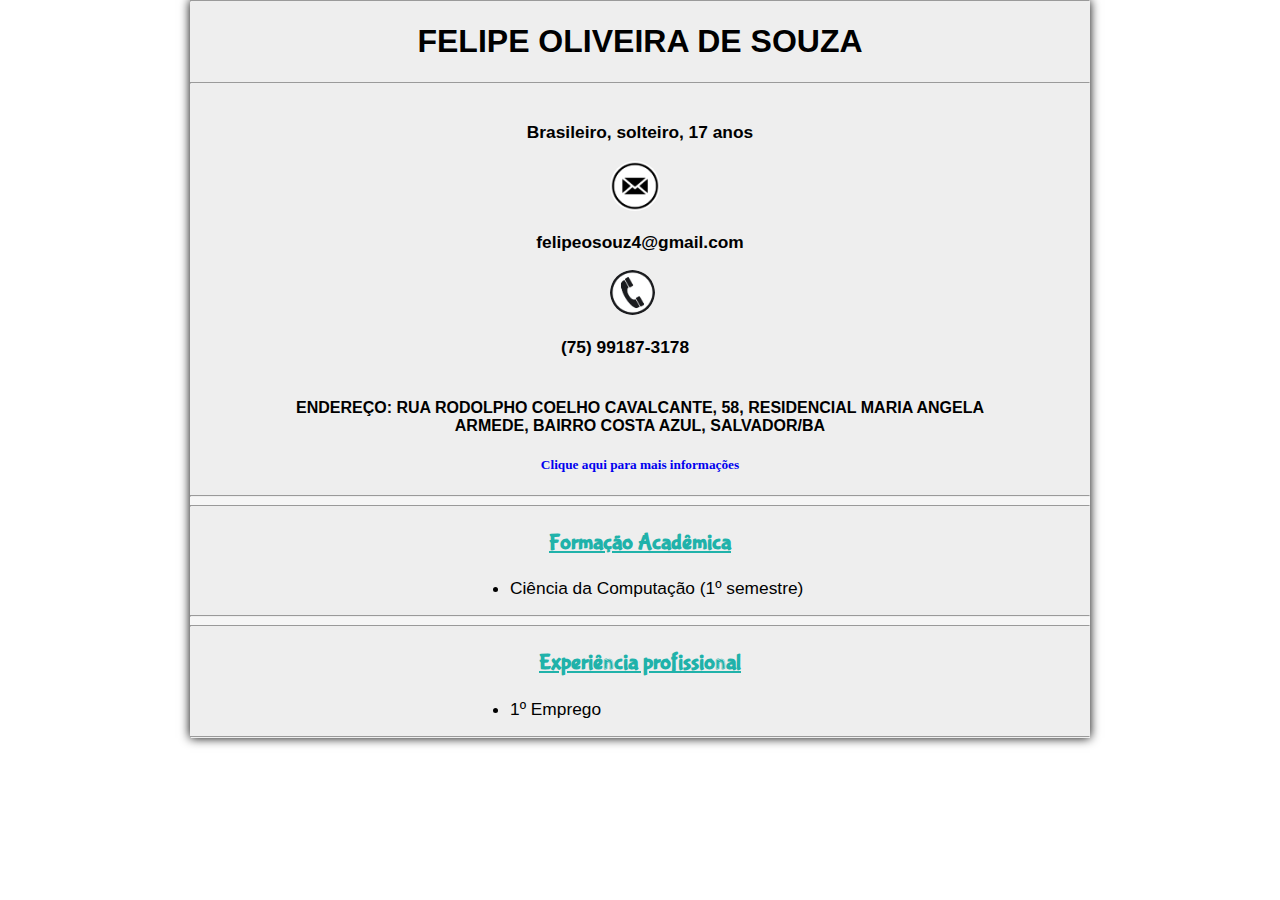
<file: Curriculo/index.html>
<!DOCTYPE html>
<html lang="pt-br">
<head>
    <meta charset="UTF-8">
    <meta name="viewport" content="width=device-width, initial-scale=1.0">
    <link rel="stylesheet" href="style.css">
    <title>Curriculo</title>
</head>
<body>
    <div id="interface">
    <div>
        <hr/>
        <h1>FELIPE OLIVEIRA DE SOUZA</h1>
        <hr/>  
        <h3></br>Brasileiro, solteiro, 17 anos</h3>
        <img src="../Curriculo/_images/email.jpg">
        <h3>felipeosouz4@gmail.com</h3>
        <img id="fone" src="../Curriculo/_images/telefone.jpg">
        <h3 id="num">(75) 99187-3178</h3>
        <h4>ENDEREÇO: RUA RODOLPHO COELHO CAVALCANTE, 58, RESIDENCIAL MARIA ANGELA <br/>ARMEDE, BAIRRO COSTA AZUL, SALVADOR/BA</h4>
        <a href="https://www.youtube.com/watch?v=dQw4w9WgXcQ" target="_blank"><h5>Clique aqui para mais informações</h5></a>
        <hr/>
    </div>
    <div>
        <hr/>
        <h3 id="text1">Formação Acadêmica</h3>
            <ul>
                <li>Ciência da Computação (1º semestre)</li>
            </ul>
            <hr/>
    </div>
    <div>
        <hr/>
        <h3 id="text1">Experiência profissional</h3>
        <ul>
            <li>1º Emprego</li>
        </ul>
        <hr/>
    </div>
</div>
</body>
</html>
</file>
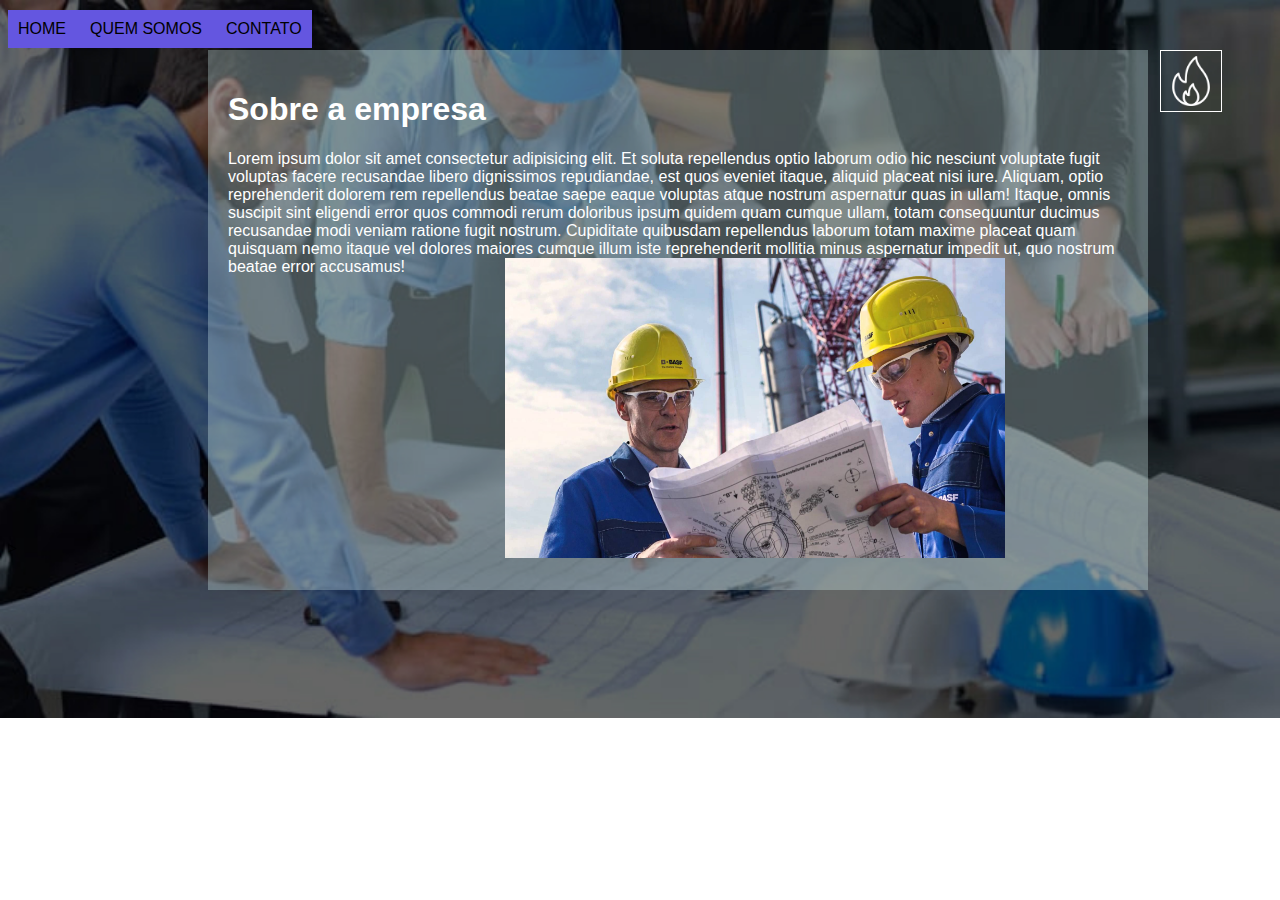
<file: Recriação de seção/index.html>
<!DOCTYPE html>
<html lang="en">
<head>
    <meta charset="UTF-8">
    <meta name="viewport" content="width=device-width, initial-scale=1.0">
    <link rel="stylesheet" href="css/style.css">
    <title>Site do cliente</title>
</head>
<body>
    <nav>
        <li><a href="index.html">Home</a></li>
        <li><a href="quem_somos.html">Quem Somos</a></li>
        <li><a href="contato.html">Contato</a></li>
    </nav>
    <img class="logo" src="_imagens/logo_cliente.png">
    <section>
        <h1>Sobre a empresa</h1>
    <p>Lorem ipsum dolor sit amet consectetur adipisicing elit. Et soluta repellendus optio laborum odio hic nesciunt voluptate fugit voluptas facere recusandae libero dignissimos repudiandae, est quos eveniet itaque, aliquid placeat nisi iure. Aliquam, optio reprehenderit dolorem rem repellendus beatae saepe eaque voluptas atque nostrum aspernatur quas in ullam! Itaque, omnis suscipit sint eligendi error quos commodi rerum doloribus ipsum quidem quam cumque ullam, totam consequuntur ducimus recusandae modi veniam ratione fugit nostrum. Cupiditate quibusdam repellendus laborum totam maxime placeat quam quisquam nemo itaque vel dolores maiores cumque illum iste reprehenderit mollitia minus aspernatur impedit ut, quo nostrum beatae error accusamus!
        <img id="worked" src="_imagens/work.jpg">
    </p>
    </section>>
    
</body>
</html>
</file>
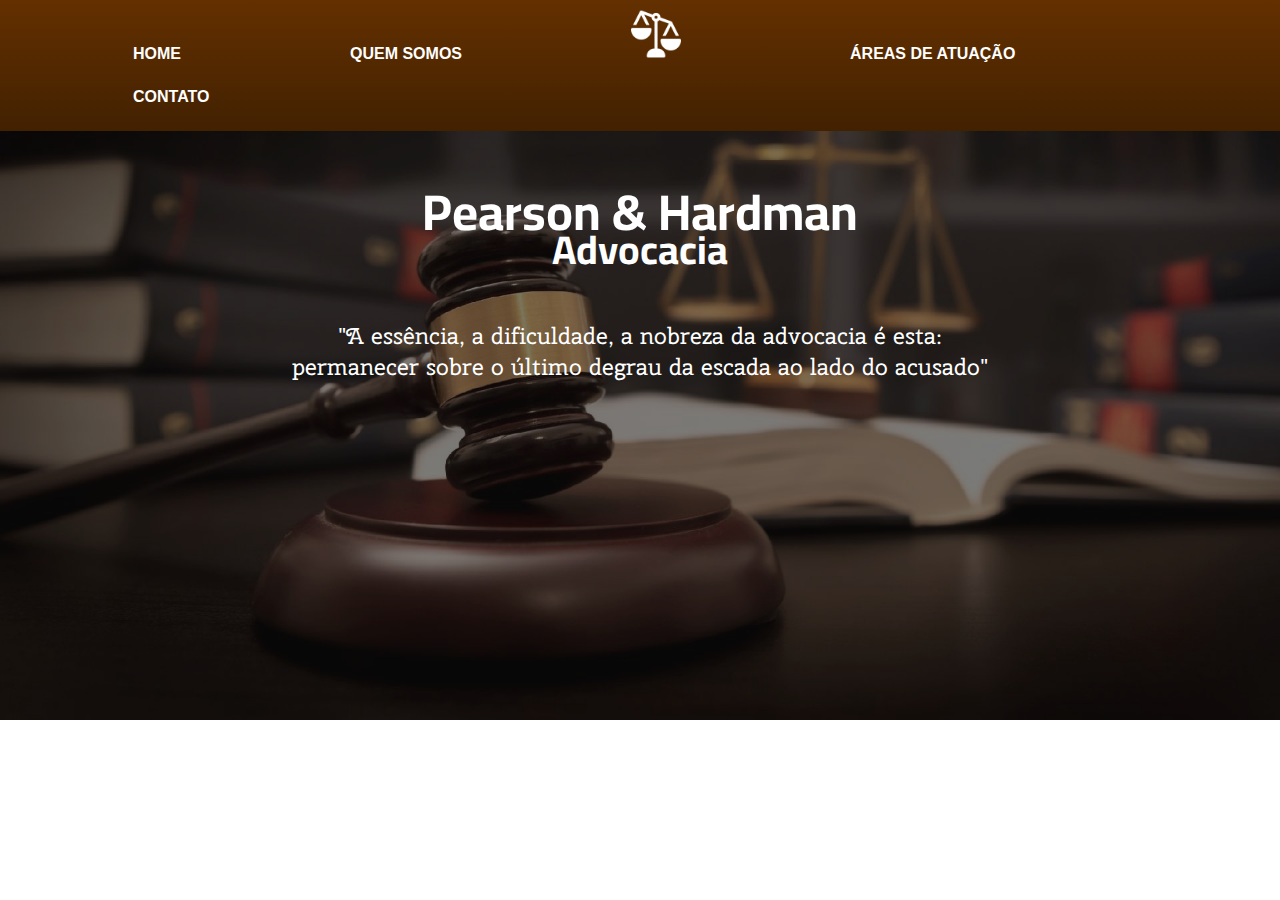
<file: Site empresarial com login/index.html>
<!DOCTYPE html>
<html lang="en">
<head>
    <meta charset="UTF-8">
    <meta name="viewport" content="width=device-width, initial-scale=1.0">
    <link rel="stylesheet" href="_css/style.css">
    <link rel="stylesheet" href="_css/responsive.css">
    <title>Pearson & Hardman</title>
    <link rel="shortcut icon" href="_imagens/logo.png">
</head>
<script src="_javascript/funcoes.js"></script>
<body id="bhome">
    <nav id="menu">
        <ul>
            <li><a href="index.html"><b>HOME</b></a></li>
            <li><a href="quem_somos.html" onmouseover="mudafoto('_imagens/quem_somos.png')" onmouseout="mudafoto('_imagens/logo.png')"><b>QUEM SOMOS</b></a></li>
            <li><img id="logo" src="_imagens/logo.png"></li>
            <li><a href="action.html" onmouseover="mudafoto('_imagens/action.png')" onmouseout="mudafoto('_imagens/logo.png')"><b>ÁREAS DE ATUAÇÃO</b></a></li>
            <li><a href="contato.html" onmouseover="mudafoto('_imagens/contato.png')" onmouseout="mudafoto('_imagens/logo.png')"><b>CONTATO</a></b></li>
        </ul>
    </nav>
    <section id="index">
        <div id="home">
            <h1>Pearson & Hardman</h1>
            <h2>Advocacia</h2>
            <p>"A essência, a dificuldade, a nobreza da advocacia é esta:</br> permanecer sobre o último degrau da escada ao lado do acusado"</p>
        </div>
    </section>
</body>
</html>
</file>
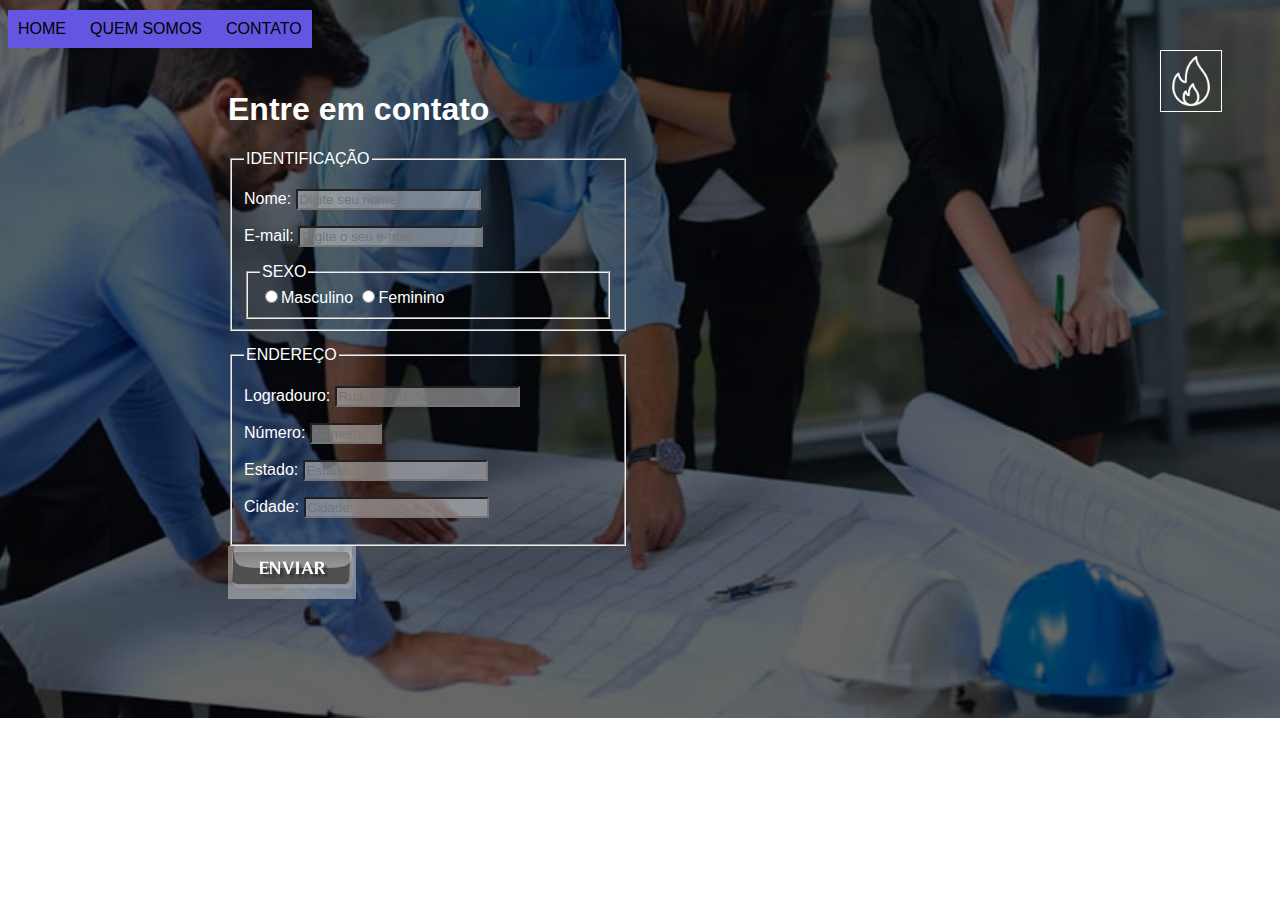
<file: Recriação de seção/contato.html>
<!DOCTYPE html>
<html lang="en">
<head>
    <meta charset="UTF-8">
    <meta name="viewport" content="width=device-width, initial-scale=1.0">
    <link rel="stylesheet" href="css/style.css">
    <link rel="stylesheet" href="css/contato.css">
    <title>Contato</title>
</head>
<body>
    <nav>
        <li><a href="index.html">Home</a></li>
        <li><a href="quem_somos.html">Quem Somos</a></li>
        <li><a href="contato.html.html">Contato</a></li>
    </nav>
    <img class="logo" src="_imagens/logo_cliente.png">
    <section id="contato">
        <h1>Entre em contato</h1>
        <form method="POST">
            <fieldset id="usuario">
            <legend>Identificação</legend>
            <p><label for="iname">Nome: </label><input type="text" id="iname" placeholder="Digite seu nome"></p>
            <p><label for="iemail">E-mail: </label><input type="email" id="iemail" placeholder="Digite o seu e-mail"></p>
            <fieldset id="sexo">
                <legend>Sexo</legend>
                <input type="radio" name="nsex" id="imasc"><label for="imasc">Masculino</label>
                <input type="radio" name="nsex" id="ifem"><label for="ifem">Feminino</label> 
            </fieldset>
        </fieldset>
        <fieldset>
            <legend>Endereço</legend>
            <p><label for="irua">Logradouro:</label> <input type="text" id="irua" placeholder="Rua, Bairro, Avn..."></p>
            <p><label for="inum">Número:</label> <input type="number" id="inum" placeholder="Número" min="1" max="9999"></p>
            <p><label for="iest">Estado: </label><input type="text" id="iest" placeholder="Estado"></p>
            <p><label for="icity">Cidade: </label><input type="text" id="icity" placeholder="Cidade"></p>
        </fieldset>
        <div>
        <input type="image" src="_imagens/botao-enviar.png">
        </div>
        </form>
        <div>
            <iframe width="400" height="300" src="https://www.google.com/maps/embed?pb=!1m18!1m12!1m3!1d15549.54286617102!2d-38.50118567899608!3d-13.011091646383141!2m3!1f0!2f0!3f0!3m2!1i1024!2i768!4f13.1!3m3!1m2!1s0x7160350c64c49f1%3A0xe147d4c3b1823730!2sRio%20Vermelho%2C%20Salvador%20-%20BA!5e0!3m2!1spt-BR!2sbr!4v1586282542614!5m2!1spt-BR!2sbr" width="600" height="450" frameborder="0" style="border:0;" allowfullscreen="" aria-hidden="false" tabindex="0"></iframe>
        </div>
    </section>
</body>
</html>
</file>
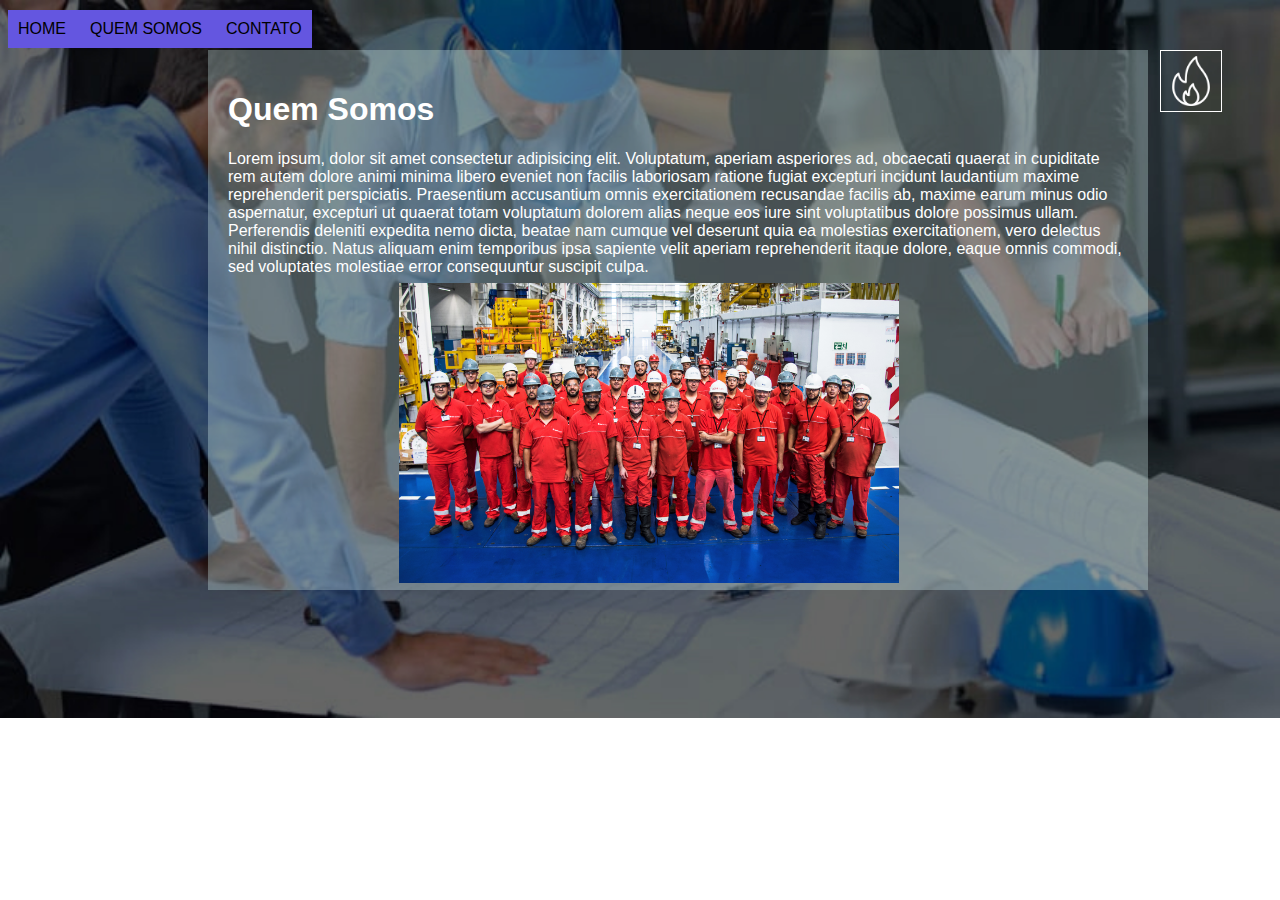
<file: Recriação de seção/quem_somos.html>
<!DOCTYPE html>
<html lang="en">
<head>
    <meta charset="UTF-8">
    <meta name="viewport" content="width=device-width, initial-scale=1.0">
    <link rel="stylesheet" href="css/style.css">
    <title>Quem somos</title>
</head>
<body>
    <nav>
        <li><a href="index.html">Home</a></li>
        <li><a href="quem_somos.html">Quem Somos</a></li>
        <li><a href="contato.html">Contato</a></li>
    </nav>
    <img class="logo" src="_imagens/logo_cliente.png">
    <section>
        <h1>Quem Somos</h1>
        <p>
            Lorem ipsum, dolor sit amet consectetur adipisicing elit. Voluptatum, aperiam asperiores ad, obcaecati quaerat in cupiditate rem autem dolore animi minima libero eveniet non facilis laboriosam ratione fugiat excepturi incidunt laudantium maxime reprehenderit perspiciatis. Praesentium accusantium omnis exercitationem recusandae facilis ab, maxime earum minus odio aspernatur, excepturi ut quaerat totam voluptatum dolorem alias neque eos iure sint voluptatibus dolore possimus ullam. Perferendis deleniti expedita nemo dicta, beatae nam cumque vel deserunt quia ea molestias exercitationem, vero delectus nihil distinctio. Natus aliquam enim temporibus ipsa sapiente velit aperiam reprehenderit itaque dolore, eaque omnis commodi, sed voluptates molestiae error consequuntur suscipit culpa.
            <img id="whois" src="_imagens/quem-somos.jpg">
        </p>
    </section>
</body>
</html>
</file>
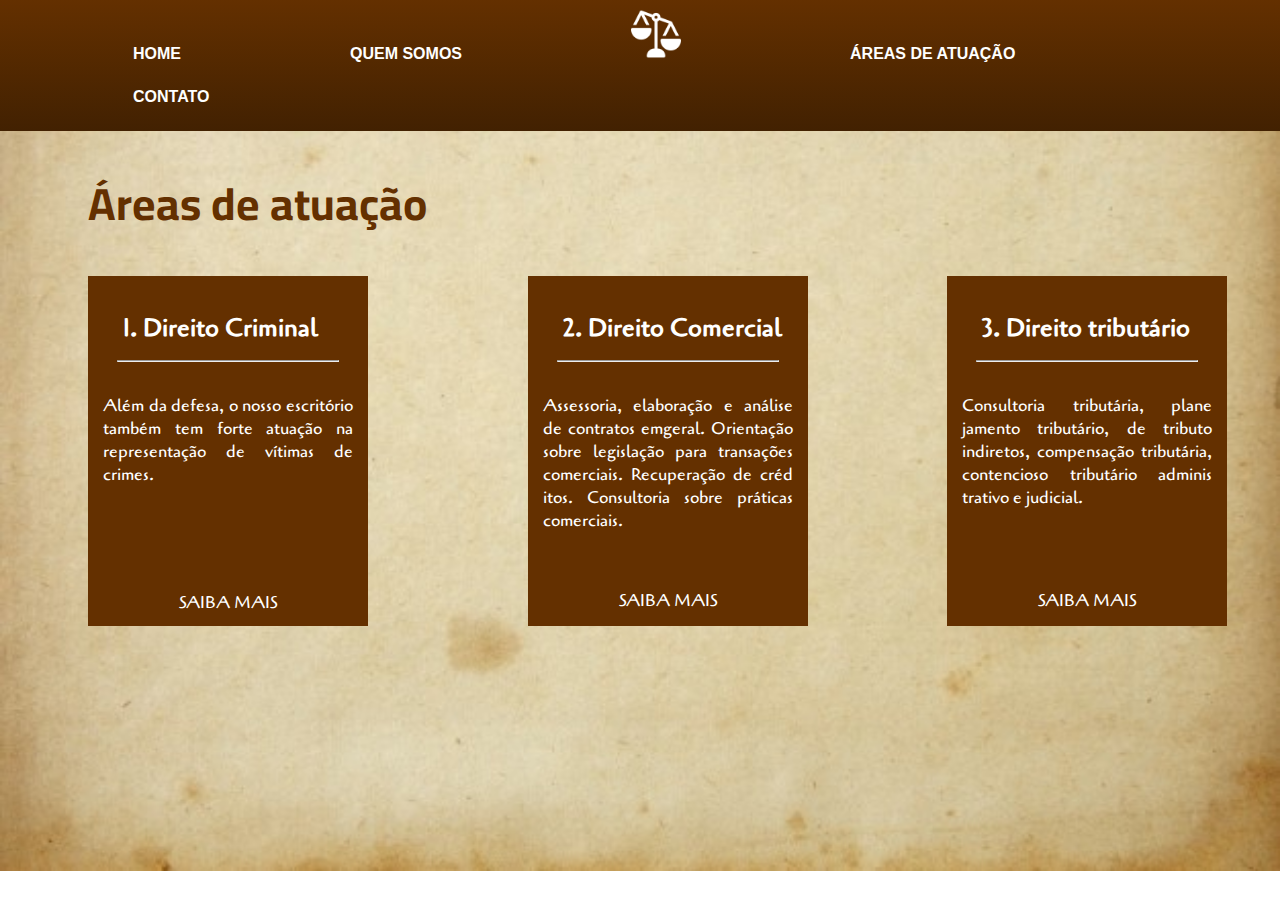
<file: Site empresarial com login/action.html>
<!DOCTYPE html>
<html lang="en">
<head>
    <meta charset="UTF-8">
    <meta name="viewport" content="width=device-width, initial-scale=1.0">
    <link rel="stylesheet" href="_css/action.css">
    <link rel="stylesheet" href="_css/responsive.css">
    <title>Pearson & Hardman</title>
    <link rel="shortcut icon" href="_imagens/logo.png">
</head>
<script src="_javascript/funcoes.js"></script>
<body id="baction">
    <nav id="menu">
        <ul>
            <li><a href="index.html" onmouseover="mudafoto('_imagens/logo.png')" onmouseout="mudafoto('_imagens/action.png')"><b>HOME</b></a></li>
            <li><a href="quem_somos.html" onmouseover="mudafoto('_imagens/quem_somos.png')" onmouseout="mudafoto('_imagens/action.png')"><b>QUEM SOMOS</b></a></li>
            <li><img id="logo" src="_imagens/logo.png"></li>
            <li><a href="action.html" onmouseover="mudafoto('_imagens/action.png')" onmouseout="mudafoto('_imagens/action.png')"><b>ÁREAS DE ATUAÇÃO</b></a></li>
            <li><a href="contato.html" onmouseover="mudafoto('_imagens/contato.png')" onmouseout="mudafoto('_imagens/action.png')"><b>CONTATO</a></b></li>
        </ul>
    </nav>
    <section id="action">
        <h1>Áreas de atuação</h1>
        <ul id="direito">
            <li id="card1"><h3>1. Direito Criminal</h3>
                <hr>
            <p> Além da defesa, o nosso escritório também tem forte atuação na representação de vítimas de crimes.<br>
            <a href="https://pt.wikipedia.org/wiki/Direito_penal" target="_blank" id="sb1">SAIBA MAIS</a></p></li>
            <li id="card2"><h3> 2. Direito Comercial</h3>
                <hr>
            <p> Assessoria, elaboração e análise de contratos emgeral. Orientação sobre legislação para transações comerciais. Recuperação de créd<wbr>itos. Consultoria sobre práticas comerciais.<br>
            <a href="https://pt.wikipedia.org/wiki/Direito_comercial" target="_blank" id="sb2">SAIBA MAIS</a></p>
            </li>
            <li id="card3"><h3>3. Direito tributário</h3> 
                <hr>
            <p>Consultoria tributária, plane<wbr>jamento tributário, de tributo indiretos, compensação tributária, contencioso tributário adminis<wbr>trativo e judicial.<br>
            <a href="https://pt.wikipedia.org/wiki/Direito_tribut%C3%A1rio" target="_blank" id="sb3">SAIBA MAIS</a></p>
            </li>
        </ul>
    </section>
</body>
</html>
</file>
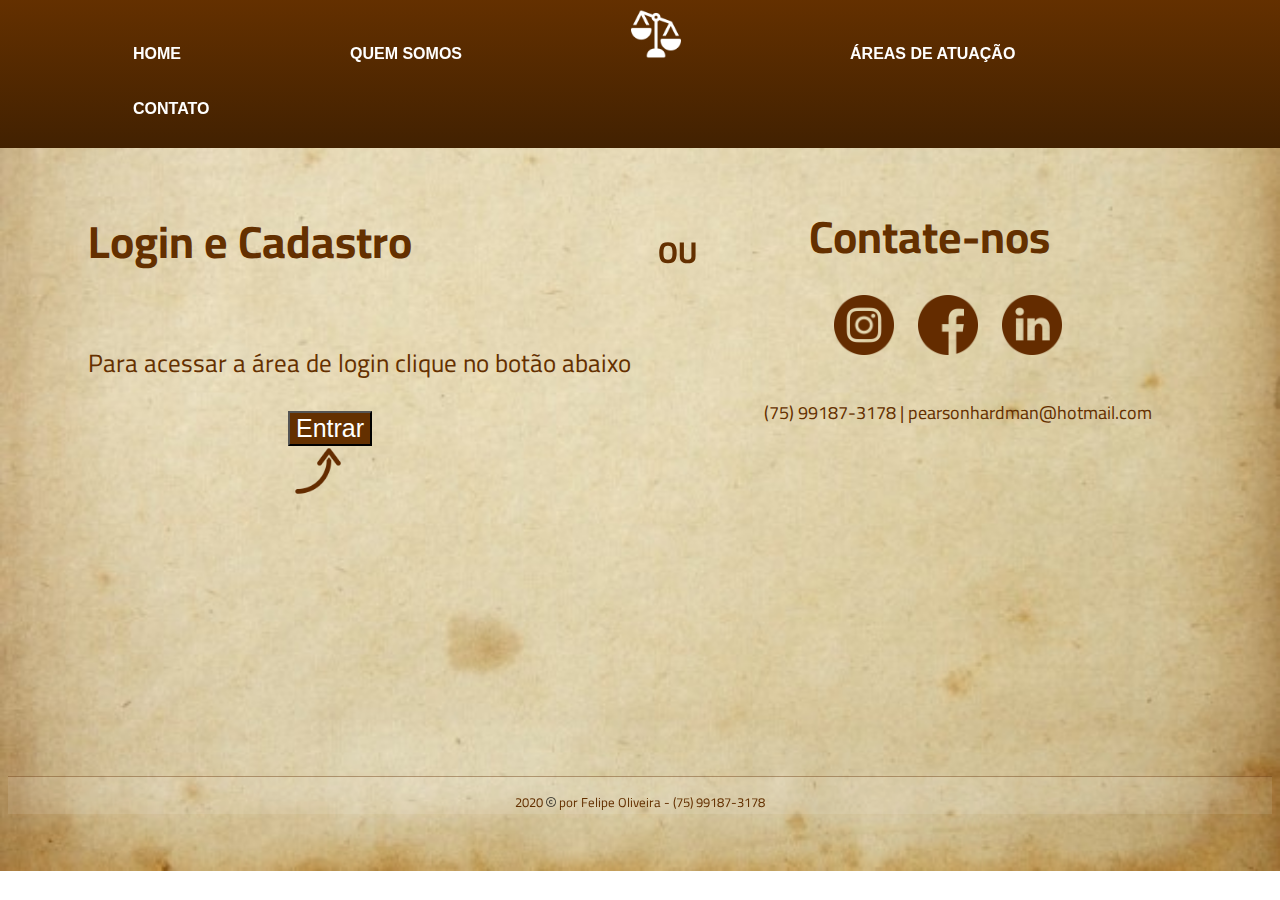
<file: Site empresarial com login/contato.html>
<!DOCTYPE html>
<html lang="en">
<head>
    <meta charset="UTF-8">
    <meta name="viewport" content="width=device-width, initial-scale=1.0">
    <link rel="stylesheet" href="_css/contato.css">
    <link rel="stylesheet" href="_css/responsive.css">
    <title>Pearson & Hardman</title>
    <link rel="shortcut icon" href="_imagens/logo.png">
    <style>
        button {
            font-size: 25px;
            background-color: #643000;
            color: white;
            margin-left: 200px;
        }
        img#seta {
            width: 50px;
            margin-left: 205px;
        }
    </style>
</head>
<script src="_javascript/funcoes.js"></script>
<body id="contact">
    <nav id="menu">
        <ul>
            <li><a href="index.html" onmouseover="mudafoto('_imagens/logo.png')" onmouseout="mudafoto('_imagens/contato.png')"><b>HOME</b></a></li>
            <li><a href="quem_somos.html" onmouseover="mudafoto('_imagens/quem_somos.png')" onmouseout="mudafoto('_imagens/contato.png')"><b>QUEM SOMOS</b></a></li>
            <li><img id="logo" src="_imagens/logo.png"></li>
            <li><a href="action.html" onmouseover="mudafoto('_imagens/action.png')" onmouseout="mudafoto('_imagens/contato.png')"><b>ÁREAS DE ATUAÇÃO</b></a></li>
            <li><a href="contato.html" onmouseover="mudafoto('_imagens/contato.png')" onmouseout="mudafoto('_imagens/contato.png')"><b>CONTATO</a></b></li>
        </ul>
    </nav>
    <section id="contato">
        <h1>Login e Cadastro</h1>
        <div id="forum">
        <p>Para acessar a área de login clique no botão abaixo</p>
        </div>
        <a href="php/index.php"><button>Entrar</button></a>
    </br><img src="_imagens/arrow.png" id="seta">
    </section>
    <h3>OU</h3>
    <aside>
        <h1 id="contact">Contate-nos</h1>
        <ul id="social">
            <li><a href="https://www.instagram.com/atleticadireitofacs/" target=_blank><img src="_imagens/instagram (1).png"></a></li>
            <li><a href="https://www.facebook.com/atleticafacs" target="_blank"><img src="_imagens/facebook (2).png"></a></li>
            <li><a href="https://br.linkedin.com/company/universidade-unifacs" target="_bLanK"><img src="_imagens/linkedin.png"></a><li>
        </ul>
        <p><br><br><br>(75) 99187-3178 | pearsonhardman@hotmail.com</p>
        <iframe width="400" height="300" src="https://www.google.com/maps/embed?pb=!1m18!1m12!1m3!1d15549.54286617102!2d-38.50118567899608!3d-13.011091646383141!2m3!1f0!2f0!3f0!3m2!1i1024!2i768!4f13.1!3m3!1m2!1s0x7160350c64c49f1%3A0xe147d4c3b1823730!2sRio%20Vermelho%2C%20Salvador%20-%20BA!5e0!3m2!1spt-BR!2sbr!4v1586282542614!5m2!1spt-BR!2sbr" width="600" height="450" frameborder="0" style="border:0;" allowfullscreen="" aria-hidden="false" tabindex="0"></iframe>
    </aside>
        <footer>
           <p>2020 <img src="_imagens/copyright.png"> por Felipe Oliveira - (75) 99187-3178</p>
        </footer>
</body>
</html>
</file>
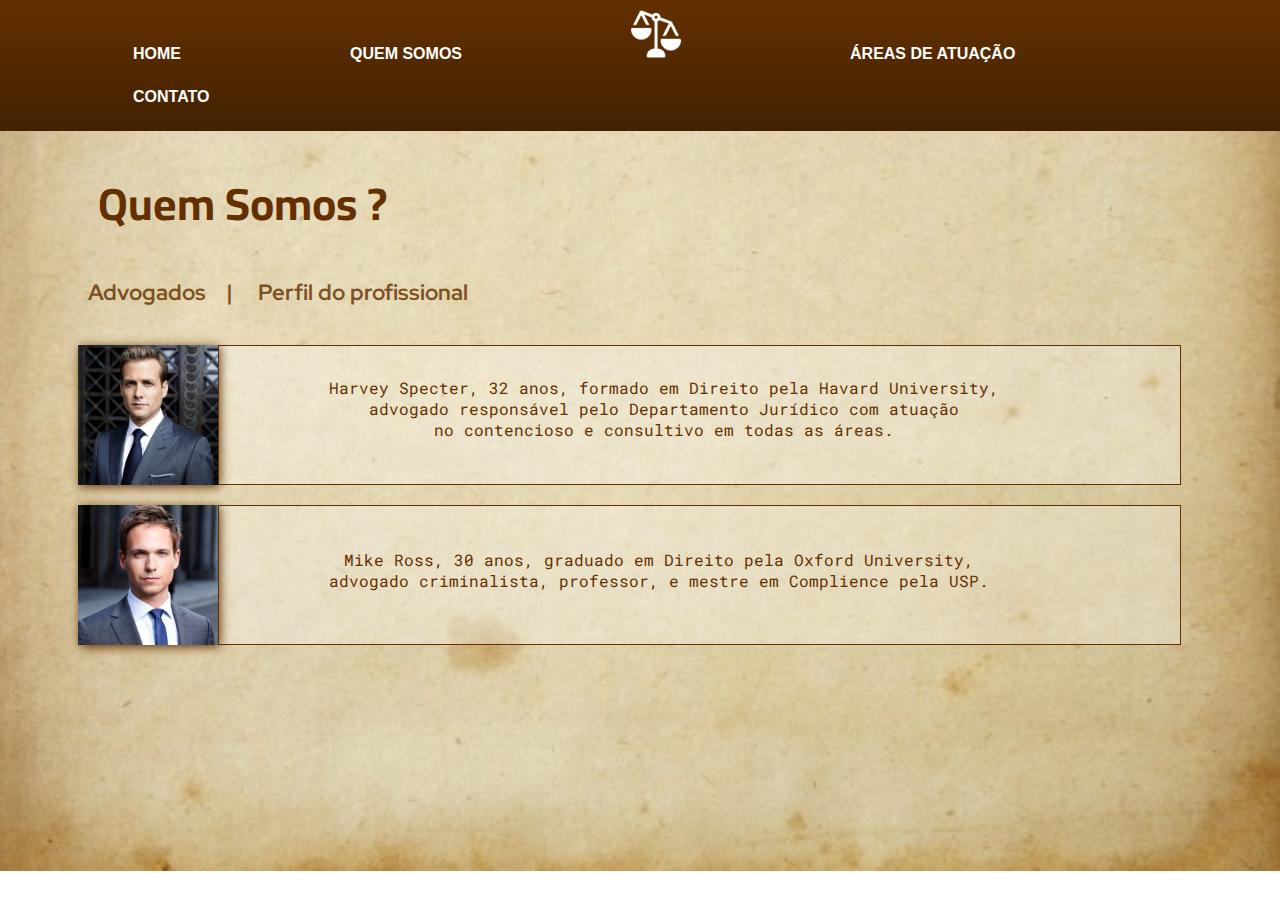
<file: Site empresarial com login/quem_somos.html>
<!DOCTYPE html>
<html lang="en">
<head>
    <meta charset="UTF-8">
    <meta name="viewport" content="width=device-width, initial-scale=1.0">
    <link rel="stylesheet" href="_css/quem_somos.css">
    <link rel="stylesheet" href="_css/responsive.css">
    <title>Pearson & Hardman</title>
    <link rel="shortcut icon" href="_imagens/logo.png">
</head>
<script src="_javascript/funcoes.js"></script>
<body id="bquem">
    <nav id="menu">
        <ul>
            <li><a href="index.html" onmouseover="mudafoto('_imagens/logo.png')" onmouseout="mudafoto('_imagens/quem_somos.png')"><b>HOME</b></a></li>
            <li><a href="quem_somos.html" onmouseover="mudafoto('_imagens/quem_somos.png')" onmouseout="mudafoto('_imagens/quem_somos.png')"><b>QUEM SOMOS</b></a></li>
            <li><img id="logo" src="_imagens/logo.png"></li>
            <li><a href="action.html" onmouseover="mudafoto('_imagens/action.png')" onmouseout="mudafoto('_imagens/quem_somos.png')"><b>ÁREAS DE ATUAÇÃO</b></a></li>
            <li><a href="contato.html" onmouseover="mudafoto('_imagens/contato.png')" onmouseout="mudafoto('_imagens/quem_somos.png')"><b>CONTATO</a></b></li>
        </ul>
    </nav>
    <section id="qs">
        <h1>Quem Somos ?</h1>
        <h3>Advogados &nbsp&nbsp&nbsp| &nbsp&nbsp&nbsp Perfil do profissional</h3>
        <div id="perfil_harvey">
            <figure>
            <img id="harvey" src="_imagens/harvey.jpeg">
            <figcaption id="fharvey"><p>Harvey Specter, 32 anos, formado em Direito pela
            Havard University,<br> advogado responsável pelo
            Departamento Jurídico com atuação<br> no contencioso e 
            consultivo em todas as áreas.</p></figcaption>
            </figure>
        </div>
        <div id="perfil_mike">
            <figure>
            <img id="mike" src="_imagens/mike.jpg">
            <figcaption id="fmike"><p>Mike Ross, 30 anos, graduado em Direito pela Oxford 
            University,<br> advogado criminalista, pro<wbr>fessor, e
            mestre em Complience pela USP.</p></figcaption>
            </figure>
        </div>

    </section>
</body>
</html>
</file>
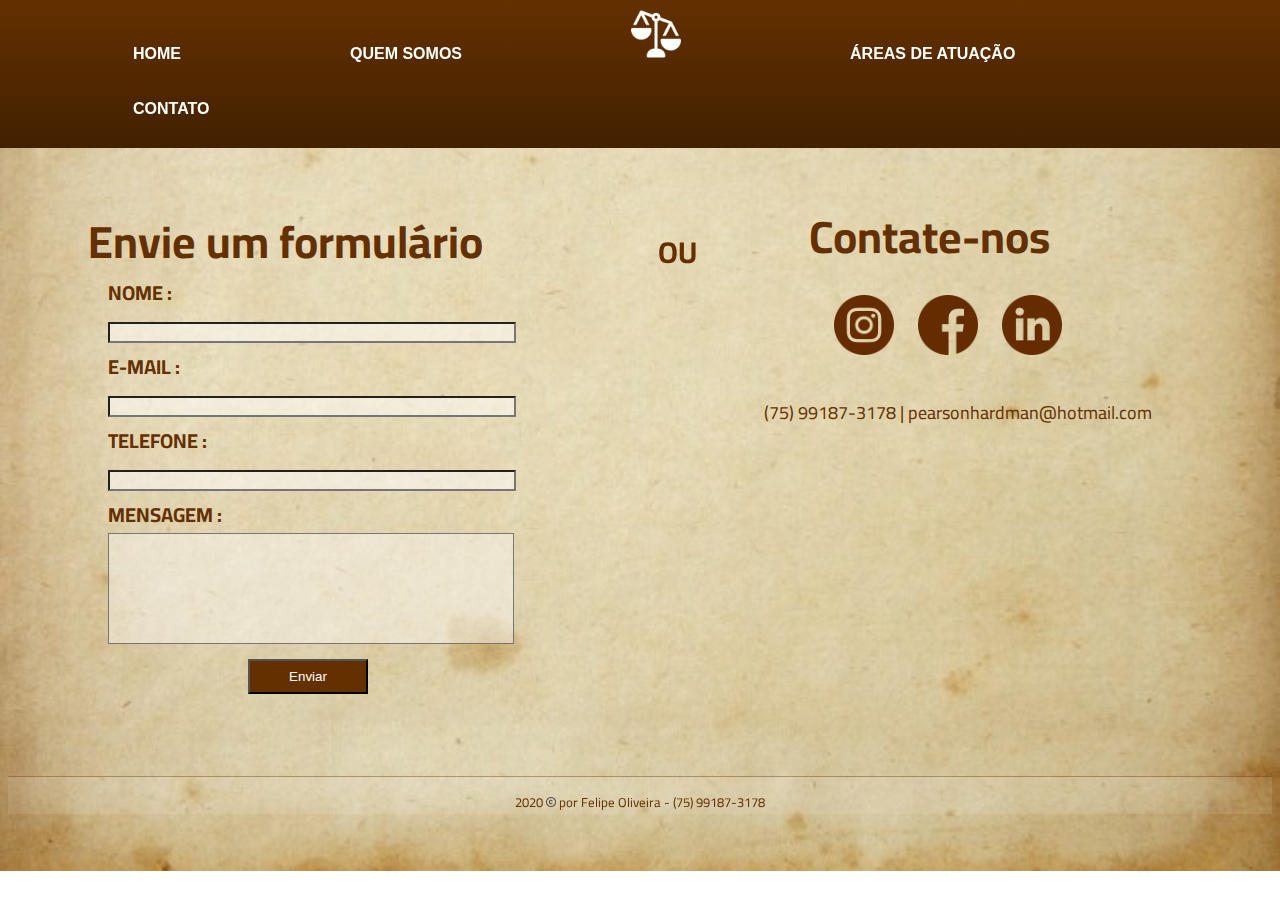
<file: Site empresarial/contato.html>
<!DOCTYPE html>
<html lang="en">
<head>
    <meta charset="UTF-8">
    <meta name="viewport" content="width=device-width, initial-scale=1.0">
    <link rel="stylesheet" href="_css/contato.css">
    <link rel="stylesheet" href="_css/responsive.css">
    <title>Pearson & Hardman</title>
    <link rel="shortcut icon" href="_imagens/logo.png">
</head>
<script src="_javascript/funcoes.js"></script>
<body id="contact">
    <nav id="menu">
        <ul>
            <li><a href="index.html" onmouseover="mudafoto('_imagens/logo.png')" onmouseout="mudafoto('_imagens/contato.png')"><b>HOME</b></a></li>
            <li><a href="quem_somos.html" onmouseover="mudafoto('_imagens/quem_somos.png')" onmouseout="mudafoto('_imagens/contato.png')"><b>QUEM SOMOS</b></a></li>
            <li><img id="logo" src="_imagens/logo.png"></li>
            <li><a href="action.html" onmouseover="mudafoto('_imagens/action.png')" onmouseout="mudafoto('_imagens/contato.png')"><b>ÁREAS DE ATUAÇÃO</b></a></li>
            <li><a href="contato.html" onmouseover="mudafoto('_imagens/contato.png')" onmouseout="mudafoto('_imagens/contato.png')"><b>CONTATO</a></b></li>
        </ul>
    </nav>
    <section id="contato">
        <h1>Envie um formulário</h1>
        <form>
            <li><b><label for="iname">Nome :</label></b><br><input type="text" id="iname"></li>
            <li><b><label for="imail">E-mail :</label></b><br><input type="email" id="imail"></li>
            <li><b><label for="icall">Telefone :</label></b><br><input type="text" id="icall"></li>
            <li><b><label for="imsg">Mensagem :</label></b><br><textarea name="msg" id="imsg" cols="30" rows="7"></textarea></li>
            <button class="btn">Enviar</button>
        </form>
    </section>
    <h3>OU</h3>
    <aside>
        <h1 id="contact">Contate-nos</h1>
        <ul id="social">
            <li><a href="https://www.instagram.com/atleticadireitofacs/" target=_blank><img src="_imagens/instagram (1).png"></a></li>
            <li><a href="https://www.facebook.com/atleticafacs" target="_blank"><img src="_imagens/facebook (2).png"></a></li>
            <li><a href="https://br.linkedin.com/company/universidade-unifacs" target="_bLanK"><img src="_imagens/linkedin.png"></a><li>
        </ul>
        <p><br><br><br>(75) 99187-3178 | pearsonhardman@hotmail.com</p>
        <iframe width="400" height="300" src="https://www.google.com/maps/embed?pb=!1m18!1m12!1m3!1d15549.54286617102!2d-38.50118567899608!3d-13.011091646383141!2m3!1f0!2f0!3f0!3m2!1i1024!2i768!4f13.1!3m3!1m2!1s0x7160350c64c49f1%3A0xe147d4c3b1823730!2sRio%20Vermelho%2C%20Salvador%20-%20BA!5e0!3m2!1spt-BR!2sbr!4v1586282542614!5m2!1spt-BR!2sbr" width="600" height="450" frameborder="0" style="border:0;" allowfullscreen="" aria-hidden="false" tabindex="0"></iframe>
    </aside>
        <footer>
           <p>2020 <img src="_imagens/copyright.png"> por Felipe Oliveira - (75) 99187-3178</p>
        </footer>
</body>
</html>
</file>
<file: Curriculo/style.css>
@font-face {
    font-family: 'Fonte';
    src: url(../Curriculo/_fonts/bubblegum-sans-regular.otf);
}
#interface {
    width: 900px;
    margin: -8px auto 0px auto;
    box-shadow: 0px 0px 10px;
}
h1 {
    text-align: center;
    font-family: sans-serif;
}
h3 {
    font-size: 13pt;
    text-align: center;
    font-family: sans-serif;
}
h4 {
    font-family: sans-serif;
    text-align: center;
}
#text1 {
    font-family: 'Fonte';
    text-align: center;
    font-size: 17pt;
    color: lightseagreen;
    text-decoration: underline;
}
img {
    height: 50px;
    width: 50px;
    margin-left: 420px;
    border-radius: 50%;
}
#fone {
    width: 45px;
    height: 45px;
}
#num {
    margin-left: -30px;
    padding-bottom: 20px;
}
div {
    background-color: rgba(211,211,211,0.2);
}
li {
    font-family: sans-serif;
    font-size: 13pt;
    margin-left: 280px;
}
a {
    text-align: center;
    text-decoration: none;
}
a:hover {
    text-decoration: underline;
    color: red;
}
</file>
<file: Recriação de seção/css/style.css>
body {
    background-image: url("../_imagens/fundo.jpg");
    background-size: cover;
    background-repeat: no-repeat;
}
nav {
    background-color: rgb(100, 86, 224);
    position: fixed;
    margin-top: -40px;
}
nav li {
    display: inline-block;
    padding: 10px;
    text-transform: uppercase;
    font-family: sans-serif;
    transition: 0.7s;
}
nav li:hover {
    cursor: pointer;
    background-color: rgb(17, 180, 245);
    text-decoration: underline;
    -webkit-transform: scale(1.2);
    transition: 0.7s;
}
a {
    text-decoration: none;
    color: black;
}
a:hover {
    color: white;
}
section {
    background-color: rgba(224, 255, 255, 0.3);
    padding: 20px;
    width: 900px;
    height: 500px;
    margin: 50px auto -50px 200px;
    font-family: sans-serif;
    color: #ffffff;
}
#worked {
    position: absolute;
    width: 500px;
    height: 300px;
    margin-left: 100px;
    margin-top: 0px;
}
#whois {
    position: absolute;
    width: 500px;
    height: 300px;
    margin-left: -250px;
    margin-top: 25px;
}
.logo {
    width: 50px;
    height: 50px;
    float: right;
    margin-right: 50px;
    border: 1px #ffffff solid;
    padding: 5px
}
</file>
<file: Site empresarial com login/_css/style.css>
@import url('https://fonts.googleapis.com/css2?family=Cairo&family=Cherry+Swash&display=swap');
body {
    background-image: url('../_imagens/bgr-direito-mask.png');
    background-repeat: no-repeat;
    background-size: cover;
    overflow: hidden;
}
section#index {
    color: white;
}

/* NAV BAR */

nav#menu {
    display: block;
    margin-top: -17px;
    margin-left: -10px;
    margin-right: -10px;
}
nav#menu img {
    width: 50px;
    height: 50px;
    padding-top: 10px;
}
nav#menu ul {
    background-image: linear-gradient(to bottom, #643000, #422101 );
}
nav#menu li {
    display: inline-block;
    list-style: none;
    padding-bottom: 25px;
    padding-left: 95px;
    padding-right: 70px;
    font-size: 16px;
}
nav#menu a {
    color: white;
    text-decoration: none;
    font-family: sans-serif;
}
nav#menu li:hover {
    color: rgb(240, 240, 240);
    -webkit-transform: scale(1.1);
}

/* TEXTO */

div#home {
    text-align: center;
}
div#home h1 {
    font-size: 50px;
    font-family: 'Cairo', sans-serif;
}
div#home h2 {
    margin-top: -80px;
    font-size: 40px;
    font-family: 'Cairo', sans-serif;
}
div#home p {
    font-size: 23px;
    font-family: 'Cherry Swash', cursive;
}
</file>
<file: Site empresarial com login/_css/responsive.css>
@media screen and (min-width:360px) and (max-width: 411px) {
    body {
        margin: 0px;
        padding: 0px;
        height: 670px;
        background-size: 1200px;
    }
    nav#menu li {
        font-size: 10px;
    }
    nav#menu img {
        width: 30px;
        height: 30px;
    }

    /* HOME */

    body#bhome {
        background-image: url('../_imagens/brg-direito-rsp.png');
    }
    div#home h1 {
        font-size: 33px;
        margin-top: 5px;
    }
    div#home h2 {
        font-size: 25px;
        margin-top: -35px;
    }
    div#home p {
        font-size: 15px;
    }

    /* QUEM SOMOS */

    section#qs {
        margin-left: 10px;
    }
    section#qs h1 {
        font-size: 35px;
    }
    section#qs h3 {
        font-size: 15px;
    }
    section#qs p {
        font-size: 10px;
    }
    section#qs figcaption {
        margin: 0px;
        padding: 0px;
        text-align: justify;
    }
    section#qs figcaption#fharvey {
        margin-top: -118px;
        margin-left: -3px;
        padding: 0px
    }
    section#qs figcaption#fmike {
        margin-top: -110px;
        margin-left: -3px;
        padding-top: 15px;
    }
    section#qs img {
        width: 100px;
        height: 100px;
        z-index: 1;
    }
    section#qs img#mike {
        margin-top: 40px;
    }

    /* ÁREAS DE ATUAÇÃO */

    body#baction {
        background-image: url('../_imagens/bgr-papel-novo.png')
    }
    section#action h1 {
        font-size: 30px;
    }
    ul#direito h3 {
        font-size: 15px;
        margin-left: 16px;
    }
    ul#direito p {
        font-size: 13px;
        padding: 15px;
    }
    ul#direito li {
        width: 180px;
        height: 250px;
    }
    ul#direito li#card2 {
        margin-top: 30px;
        margin-left: 40px;
    }
    ul#direito li#card3 {
        margin-left: 40px;
        margin-top: 30px;
    }
    ul#direito li a {
        margin-top: -20px;
    }
    ul#direito li a#sb1 {
        margin-top: 50px;
    }
    ul#direito li a#sb2 {
        margin-top: 20px;
    }
    ul#direito li a#sb3 {
        margin-top: 40px;
    }
    hr {
        margin-top: -20px;
        width: 100px;
    }

    /* CONTATO */

    body#contact {
        background-image: url('../_imagens/bgr-papel-contato.png')
    }
    body#contact h1 {
        font-size: 30px;
    }
    body#contact h3 {
        font-size: 20px;
        margin-left: 10px;
        opacity: 0%;
    }
    section#contato {
        margin-left: 15px;
    }
    form input {
        width: 300px;
    }
    form textarea {
        width: 300px;
    }
    aside {
        margin-right: -10px;
    }
    aside img {
        width: 40px;
        height: 40px;
        margin-right: 15px;
    }
    aside p {
        margin-left: 40px;
    }
    iframe {
        width: 300px;
        height: 300px;
        margin-left: 40px;
    }
}
</file>
<file: Recriação de seção/css/contato.css>
section {
    background-color: rgba(211, 211, 211, 0);
}
section h1 {
    color: #ffffff;
}
form {
    width: 400px;
}
fieldset {
    margin-top: 15px;
    color: #ffffff;
}
input {
    background-color: rgba(211, 211, 211, 0.5);
    cursor: pointer;
}
input:hover {
    background-color: #ffffff;
}
legend {
    text-transform: uppercase;
}
#icone {
    position: absolute;
    margin-left: 500px;
    margin-top: -400px;
    width: 300px;
    height: 300px;
}
label {
    cursor: pointer;
}
iframe {
    float: right;
    margin-top: -450px;
}
</file>
<file: Site empresarial com login/_css/action.css>
@import url('https://fonts.googleapis.com/css2?family=Cagliostro&family=Cairo&display=swap');
body {
    background-image: url('../_imagens/bgr-papel.jpg');
    background-repeat: no-repeat;
    background-size: cover;
    overflow-x: hidden;
}
section#action {
    color: #643000;
}

/* NAV BAR */

nav#menu {
    display: block;
    margin-top: -17px;
    margin-left: -10px;
    margin-right: -10px;
}
nav#menu img {
    width: 50px;
    height: 50px;
    padding-top: 10px;
}
nav#menu ul {
    background-image: linear-gradient(to bottom, #643000, #422101 );
}
nav#menu li {
    display: inline-block;
    list-style: none;
    padding-bottom: 25px;
    padding-left: 95px;
    padding-right: 70px;
    font-size: 16px;
}
nav#menu a {
    color: white;
    text-decoration: none;
    font-family: sans-serif;
}
nav#menu li:hover {
    color: rgb(240, 240, 240);
    -webkit-transform: scale(1.1);
}

/* TEXTO */

section#action h1 {
    font-family: 'Cairo', sans-serif;
    font-size: 45px;
    margin-left: 80px;
}
ul#direito {
    color: white;
    font-family: 'Cagliostro', sans-serif;
    list-style: none;
}
ul#direito h3 {
    margin-left: 25px;
}
ul#direito h3,p {
    padding: 10px;
    text-align: justify;
}
ul#direito h3 {
    font-size: 25px;
}
ul#direito p {
    font-size: 17px;
    padding: 15px;
}
ul#direito li {
    margin-left: 40px;
    margin-right: 30px;
    display: inline-block;
    background-color: #643000;
    width: 280px;
    height: 350px;
}
ul#direito li#card1 {
    float: left;
}
ul#direito li#card2 {
    margin-left: 130px;
}
ul#direito li#card3 {
    margin-left: 105px;
}
ul#direito li a {
    margin-top: 80px;
    text-align: center;
    display: block;
    color: white;
    text-decoration: none;
}
ul#direito li a#sb2 {
    margin-top: 57px;
}
ul#direito li a#sb1 {
    margin-top: 105px;
}
ul#direito li a:hover {
    text-decoration: underline;
}
hr {
    margin-top: -20px;
    width: 220px;
}
</file>
<file: Site empresarial com login/_css/contato.css>
@import url('https://fonts.googleapis.com/css2?family=Cairo&display=swap');
body {
    background-image: url('../_imagens/bgr-papel.jpg');
    background-repeat: no-repeat;
    background-size: cover;
    overflow-x: hidden;
    font-family: 'Cairo', sans-serif;
    color: #643000;
}
section#contato {
    display: block;
    float: left;
    margin-left: 80px;
    margin-top: 5px;
}

/* NAV BAR */

nav#menu {
    display: block;
    margin-top: -17px;
    margin-left: -10px;
    margin-right: -10px;
}
nav#menu img {
    width: 50px;
    height: 50px;
    padding-top: 10px;
}
nav#menu ul {
    background-image: linear-gradient(to bottom, #643000, #422101 );
}
nav#menu li {
    display: inline-block;
    list-style: none;
    padding-bottom: 25px;
    padding-left: 95px;
    padding-right: 70px;
    font-size: 16px;
}
nav#menu a {
    color: white;
    text-decoration: none;
    font-family: sans-serif;
}
nav#menu li:hover {
    color: rgb(240, 240, 240);
    -webkit-transform: scale(1.1);
}

/* TEXTO */

section#contato h1 {
    font-size: 45px;
}
section#contato p, ul#social {
    float: right;
}
body h3 {
    position: absolute;
    margin-left: 650px;
    margin-top: 60px;
    font-size: 30px;
}
aside {
    display: block;
    float: right;
    margin-right: 20px;
}
aside h1 {
    margin-left: 45px;
    margin-right: 20px;
    margin-bottom: 0px;
    font-size: 45px;
}
aside p {
    margin-right: 100px;
    font-size: 18px;
}
aside ul#social {
    list-style: none;
    margin-right: 150px;
}
aside li {
    display: inline-block;
    margin-right: 20px;
}
aside img {
    width: 60px;
    height: 60px;
    transition: 0.2s;
}
aside img:hover {
    -webkit-transform: scale(0.8);
}
form  {
    list-style: none;
    margin-left: 20px;
    margin-top: -40px;
    text-transform: uppercase;
    font-size: 20px;
}
form input {
    background-color: rgba(255, 255, 255, 0.5);
    width: 400px;
    text-indent: 5px;
    transition: 0.2s;
}
form textarea {
    width: 400px;
    background-color: rgba(255, 255, 255, 0.4);
    resize: none;
    text-indent: 5px;
    transition: 0.2s;
}
form input:hover, textarea:hover {
    background-color: rgba(255, 255, 255, 0.8);
}
iframe {
    margin-bottom: 20px;
}
.btn {
    background-color: #643000;
    color: white;
    width: 120px;
    height: 35px;
    margin-left: 140px;
    transition: 0.2s;
}
.btn:hover {
    background-color: #422101;
    cursor: pointer;
    -webkit-transform: scale(1.05);
}
div#forum {
    font-size: 25px;
}


/* FOOTER */

footer {
    clear: both;
    border-top: 1px rgba(100, 48, 0, 0.4) solid;
    background-color: rgba(255, 255, 255, 0.1);
    font-size: 13px;
}
footer p {
    text-align: center;
}
footer img {
    width: 10px;
    height: 10px;
    opacity: 70%;
}
</file>
<file: Site empresarial com login/_css/quem_somos.css>
@import url('https://fonts.googleapis.com/css2?family=Cairo&family=Red+Hat+Display&family=Roboto+Mono:ital@1&display=swap');
body {
    background-image: url('../_imagens/bgr-papel.jpg');
    background-repeat: no-repeat;
    background-size: cover;
    overflow-x: hidden;
}
section#qs {
    color: #643000;
}

/* NAV BAR */

nav#menu {
    display: block;
    margin-top: -17px;
    margin-left: -10px;
    margin-right: -10px;
}
nav#menu img {
    width: 50px;
    height: 50px;
    padding-top: 10px;
}
nav#menu ul {
    background-image: linear-gradient(to bottom, #643000, #422101 );
}
nav#menu li {
    display: inline-block;
    list-style: none;
    padding-bottom: 25px;
    padding-left: 95px;
    padding-right: 70px;
    font-size: 16px;
}
nav#menu a {
    color: white;
    text-decoration: none;
    font-family: sans-serif;
}
nav#menu li:hover {
    color: rgb(240, 240, 240);
    -webkit-transform: scale(1.1);
}

/* TEXTO */

section#qs {
    margin-left: 30px;
}
section#qs h1 {
    font-size: 45px;
    margin-left: 60px;
    font-family: 'Cairo', sans-serif;
    margin-bottom: 10px;
}
section#qs h3 {
    display: inline-block;
    font-family: 'Red Hat Display', sans-serif;
    font-size: 22px;
    margin-left: 50px;
    opacity: 80%;
}
section#qs p {
    font-family: 'Roboto Mono', monospace;
    padding: 10px;
}
section#qs img {
    width: 140px;
    height: 140px;
    position: relative;
    box-shadow: 2px 2px 10px #643000;
    transition: 0.2;
    z-index: 1;
}

figcaption {
    position: absolute;
    margin-left: 140px;
    border: 1px #643000 solid;
    padding-right: 50px;
    text-align: center;
    background-color: rgba(255, 255, 255, 0.3)
}
figcaption#fharvey {
    margin-top: -144px;
    padding-top: 5px;
    padding-bottom: 18px;
    padding-right: 171px;
}
figcaption#fmike {
    margin-top: -144px;
    padding-right: 181px;
    padding-bottom: 27px;
    padding-top: 17px;
}
figcaption p {
    margin-left: 100px;
}
</file>
<file: Site empresarial/_css/contato.css>
@import url('https://fonts.googleapis.com/css2?family=Cairo&display=swap');
body {
    background-image: url('../_imagens/bgr-papel.jpg');
    background-repeat: no-repeat;
    background-size: cover;
    overflow-x: hidden;
    font-family: 'Cairo', sans-serif;
    color: #643000;
}
section#contato {
    display: block;
    float: left;
    margin-left: 80px;
    margin-top: 5px;
}

/* NAV BAR */

nav#menu {
    display: block;
    margin-top: -17px;
    margin-left: -10px;
    margin-right: -10px;
}
nav#menu img {
    width: 50px;
    height: 50px;
    padding-top: 10px;
}
nav#menu ul {
    background-image: linear-gradient(to bottom, #643000, #422101 );
}
nav#menu li {
    display: inline-block;
    list-style: none;
    padding-bottom: 25px;
    padding-left: 95px;
    padding-right: 70px;
    font-size: 16px;
}
nav#menu a {
    color: white;
    text-decoration: none;
    font-family: sans-serif;
}
nav#menu li:hover {
    color: rgb(240, 240, 240);
    -webkit-transform: scale(1.1);
}

/* TEXTO */

section#contato h1 {
    font-size: 45px;
}
section#contato p, ul#social {
    float: right;
}
body h3 {
    position: absolute;
    margin-left: 650px;
    margin-top: 60px;
    font-size: 30px;
}
aside {
    display: block;
    float: right;
    margin-right: 20px;
}
aside h1 {
    margin-left: 45px;
    margin-right: 20px;
    margin-bottom: 0px;
    font-size: 45px;
}
aside p {
    margin-right: 100px;
    font-size: 18px;
}
aside ul#social {
    list-style: none;
    margin-right: 150px;
}
aside li {
    display: inline-block;
    margin-right: 20px;
}
aside img {
    width: 60px;
    height: 60px;
    transition: 0.2s;
}
aside img:hover {
    -webkit-transform: scale(0.8);
}
form  {
    list-style: none;
    margin-left: 20px;
    margin-top: -40px;
    text-transform: uppercase;
    font-size: 20px;
}
form input {
    background-color: rgba(255, 255, 255, 0.5);
    width: 400px;
    text-indent: 5px;
    transition: 0.2s;
}
form textarea {
    width: 400px;
    background-color: rgba(255, 255, 255, 0.4);
    resize: none;
    text-indent: 5px;
    transition: 0.2s;
}
form input:hover, textarea:hover {
    background-color: rgba(255, 255, 255, 0.8);
}
iframe {
    margin-bottom: 20px;
}
.btn {
    background-color: #643000;
    color: white;
    width: 120px;
    height: 35px;
    margin-left: 140px;
    transition: 0.2s;
}
.btn:hover {
    background-color: #422101;
    cursor: pointer;
    -webkit-transform: scale(1.05);
}


/* FOOTER */

footer {
    clear: both;
    border-top: 1px rgba(100, 48, 0, 0.4) solid;
    background-color: rgba(255, 255, 255, 0.1);
    font-size: 13px;
}
footer p {
    text-align: center;
}
footer img {
    width: 10px;
    height: 10px;
    opacity: 70%;
}
</file>
<file: Site empresarial/_css/responsive.css>
@media screen and (min-width:360px) and (max-width: 411px) {
    body {
        margin: 0px;
        padding: 0px;
        height: 670px;
        background-size: 1200px;
    }
    nav#menu li {
        font-size: 10px;
    }
    nav#menu img {
        width: 30px;
        height: 30px;
    }

    /* HOME */

    body#bhome {
        background-image: url('../_imagens/brg-direito-rsp.png');
    }
    div#home h1 {
        font-size: 33px;
        margin-top: 5px;
    }
    div#home h2 {
        font-size: 25px;
        margin-top: -35px;
    }
    div#home p {
        font-size: 15px;
    }

    /* QUEM SOMOS */

    section#qs {
        margin-left: 10px;
    }
    section#qs h1 {
        font-size: 35px;
    }
    section#qs h3 {
        font-size: 15px;
    }
    section#qs p {
        font-size: 10px;
    }
    section#qs figcaption {
        margin: 0px;
        padding: 0px;
        text-align: justify;
    }
    section#qs figcaption#fharvey {
        margin-top: -118px;
        margin-left: -3px;
        padding: 0px
    }
    section#qs figcaption#fmike {
        margin-top: -110px;
        margin-left: -3px;
        padding-top: 15px;
    }
    section#qs img {
        width: 100px;
        height: 100px;
        z-index: 1;
    }
    section#qs img#mike {
        margin-top: 40px;
    }

    /* ÁREAS DE ATUAÇÃO */

    body#baction {
        background-image: url('../_imagens/bgr-papel-novo.png')
    }
    section#action h1 {
        font-size: 30px;
    }
    ul#direito h3 {
        font-size: 15px;
        margin-left: 16px;
    }
    ul#direito p {
        font-size: 13px;
        padding: 15px;
    }
    ul#direito li {
        width: 180px;
        height: 250px;
    }
    ul#direito li#card2 {
        margin-top: 30px;
        margin-left: 40px;
    }
    ul#direito li#card3 {
        margin-left: 40px;
        margin-top: 30px;
    }
    ul#direito li a {
        margin-top: -20px;
    }
    ul#direito li a#sb1 {
        margin-top: 50px;
    }
    ul#direito li a#sb2 {
        margin-top: 20px;
    }
    ul#direito li a#sb3 {
        margin-top: 40px;
    }
    hr {
        margin-top: -20px;
        width: 100px;
    }

    /* CONTATO */

    body#contact {
        background-image: url('../_imagens/bgr-papel-contato.png')
    }
    body#contact h1 {
        font-size: 30px;
    }
    body#contact h3 {
        font-size: 20px;
        margin-left: 10px;
        opacity: 0%;
    }
    section#contato {
        margin-left: 15px;
    }
    form input {
        width: 300px;
    }
    form textarea {
        width: 300px;
    }
    aside {
        margin-right: -10px;
    }
    aside img {
        width: 40px;
        height: 40px;
        margin-right: 15px;
    }
    aside p {
        margin-left: 40px;
    }
    iframe {
        width: 300px;
        height: 300px;
        margin-left: 40px;
    }
}
</file>
